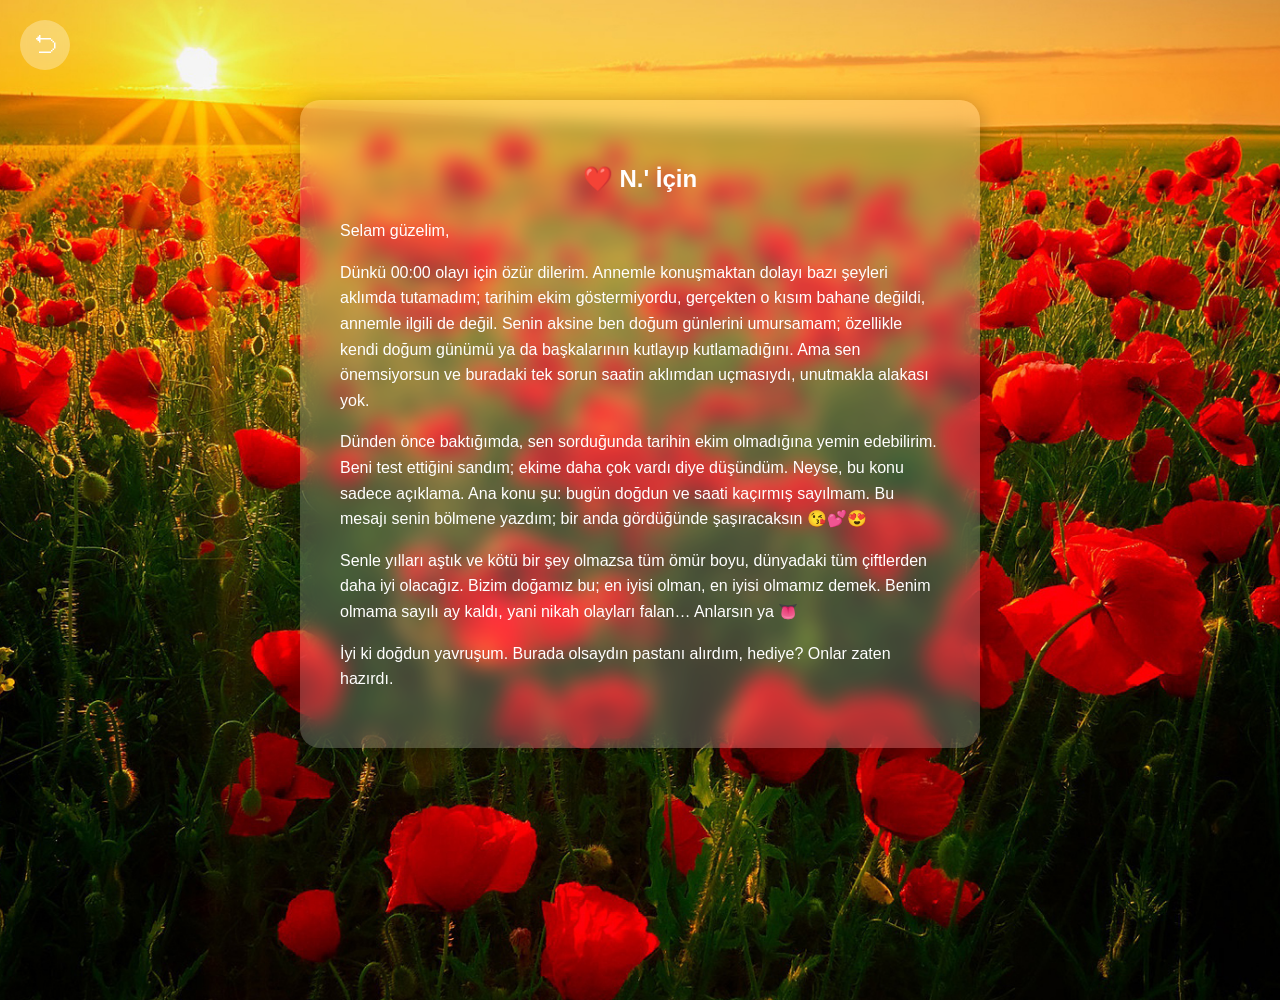
<file: Message/N_Message.html>
<!-- BU BİR 1889 BİLEŞENİDİR TAMAMEN TIPA TIP KOPYALANMASI YASAKTIR. -->




<!DOCTYPE html>
<html lang="en">




<button id="N_Button" onclick="window.location.href='../docs/index.html'">⮌</button>




<div id="N_Message_Block">
    <h2 id="N_Message_Title">❤️ N.' İçin</h2>

    <p>Selam güzelim,</p>

    <p>Dünkü 00:00 olayı için özür dilerim. Annemle konuşmaktan dolayı bazı şeyleri aklımda tutamadım; tarihim ekim göstermiyordu, gerçekten o kısım bahane değildi, annemle ilgili de değil. Senin aksine ben doğum günlerini umursamam; özellikle kendi doğum günümü ya da başkalarının kutlayıp kutlamadığını. Ama sen önemsiyorsun ve buradaki tek sorun saatin aklımdan uçmasıydı, unutmakla alakası yok.</p>

    <p>Dünden önce baktığımda, sen sorduğunda tarihin ekim olmadığına yemin edebilirim. Beni test ettiğini sandım; ekime daha çok vardı diye düşündüm. Neyse, bu konu sadece açıklama. Ana konu şu: bugün doğdun ve saati kaçırmış sayılmam. Bu mesajı senin bölmene yazdım; bir anda gördüğünde şaşıracaksın 😘💕😍</p>

    <p>Senle yılları aştık ve kötü bir şey olmazsa tüm ömür boyu, dünyadaki tüm çiftlerden daha iyi olacağız. Bizim doğamız bu; en iyisi olman, en iyisi olmamız demek. Benim olmama sayılı ay kaldı, yani nikah olayları falan… Anlarsın ya 👅</p>

    <p>İyi ki doğdun yavruşum. Burada olsaydın pastanı alırdım, hediye? Onlar zaten hazırdı.</p>
</div>




<style>

body {
    margin: 0;
    padding: 0;
    font-family: 'Ubuntu', sans-serif;
    background: url('../N_Folder/N_Message_Background.jpg') no-repeat center center;
    background-size: cover;
    height: 100vh;
}




#N_Message_Title {
    text-align: center;
    margin-bottom: 20px;
    font-size: 24px;
    color: #fff;
}




#N_Message_Block {
    background: rgba(255, 255, 255, 0.2);
    backdrop-filter: blur(10px);
    padding: 40px;
    border-radius: 20px;
    max-width: 600px;
    color: #fff;
    box-shadow: 0 4px 20px rgba(0,0,0,0.3);
    line-height: 1.6;
    text-align: left;
    margin: 100px auto;
}




#N_Button {
    position: fixed;
    top: 20px;
    left: 20px;
    width: 50px;
    height: 50px;
    border-radius: 50%;
    border: none;
    background: rgba(255, 255, 255, 0.3);
    color: #fff;
    font-size: 24px;
    cursor: pointer;
    backdrop-filter: blur(5px);
    display: flex;
    justify-content: center;
    align-items: center;
    transition: background 0.3s;
}




#N_Button:hover {
    background: rgba(255, 255, 255, 0.5);
}
</style>

</html>
</file>
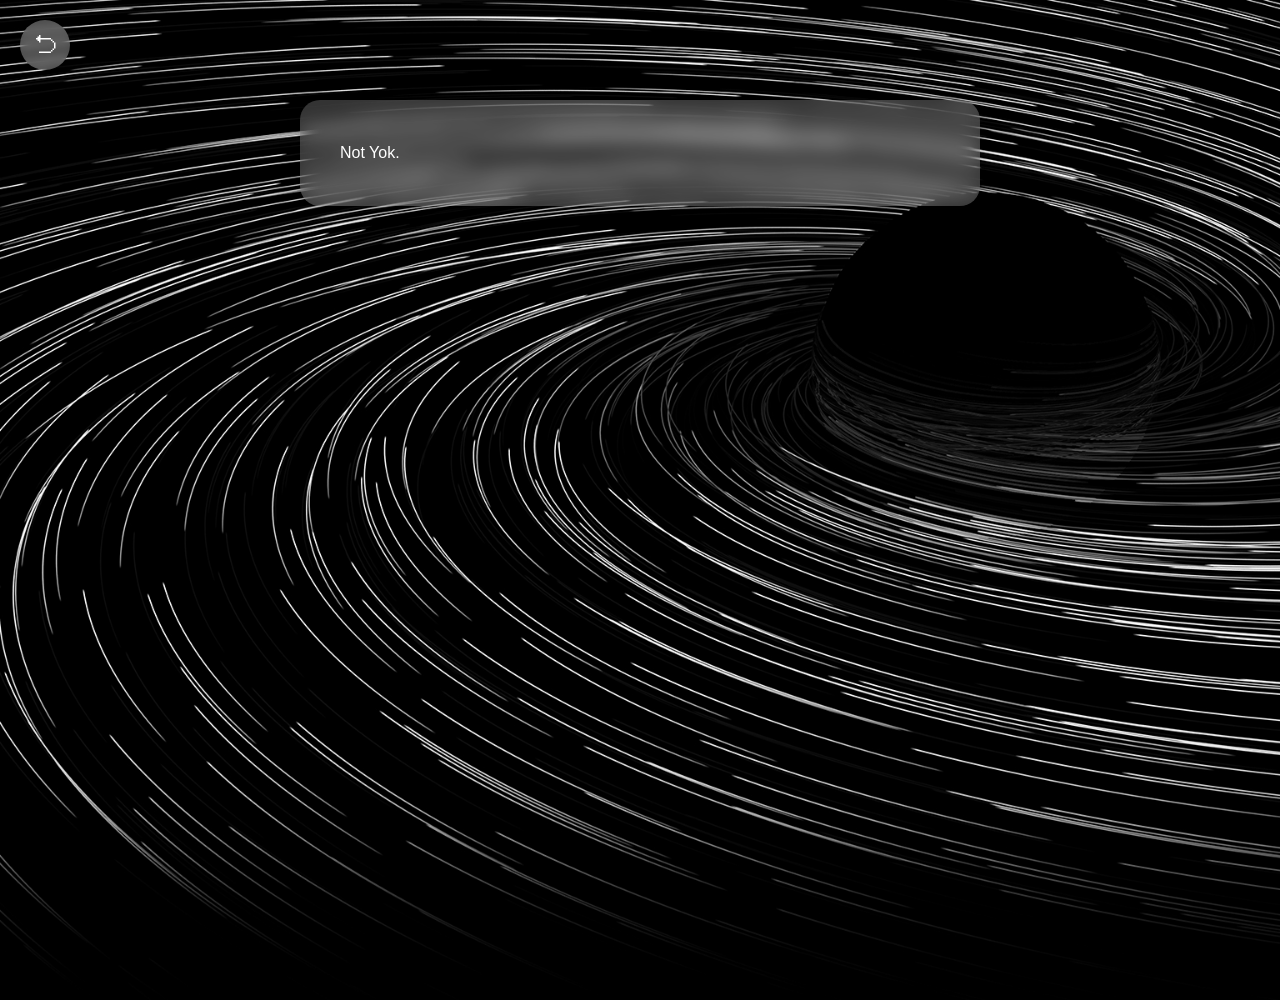
<file: Message/V_Message.html>
<!-- BU BİR 1889 BİLEŞENİDİR TAMAMEN TIPA TIP KOPYALANMASI YASAKTIR. -->




<!DOCTYPE html>
<html lang="en">




<button id="V_Button" onclick="window.location.href='../docs/index.html'">⮌</button>




<div id="V_Message_Block">
Not Yok.
</div>




<style>

body {
    margin: 0;
    padding: 0;
    font-family: 'Ubuntu', sans-serif;
    background: url('../V_Folder/V_Message_Background.jpg') no-repeat center center;
    background-size: cover;
    height: 100vh;
}




#V_Message_Title {
    text-align: center;
    margin-bottom: 20px;
    font-size: 24px;
    color: #fff;
}




#V_Message_Block {
    background: rgba(255, 255, 255, 0.2);
    backdrop-filter: blur(10px);
    padding: 40px;
    border-radius: 20px;
    max-width: 600px;
    color: #fff;
    box-shadow: 0 4px 20px rgba(0,0,0,0.3);
    line-height: 1.6;
    text-align: left;
    margin: 100px auto;
}




#V_Button {
    position: fixed;
    top: 20px;
    left: 20px;
    width: 50px;
    height: 50px;
    border-radius: 50%;
    border: none;
    background: rgba(255, 255, 255, 0.3);
    color: #fff;
    font-size: 24px;
    cursor: pointer;
    backdrop-filter: blur(5px);
    display: flex;
    justify-content: center;
    align-items: center;
    transition: background 0.3s;
}




#V_Button:hover {
    background: rgba(255, 255, 255, 0.5);
}
</style>

</html>
</file>
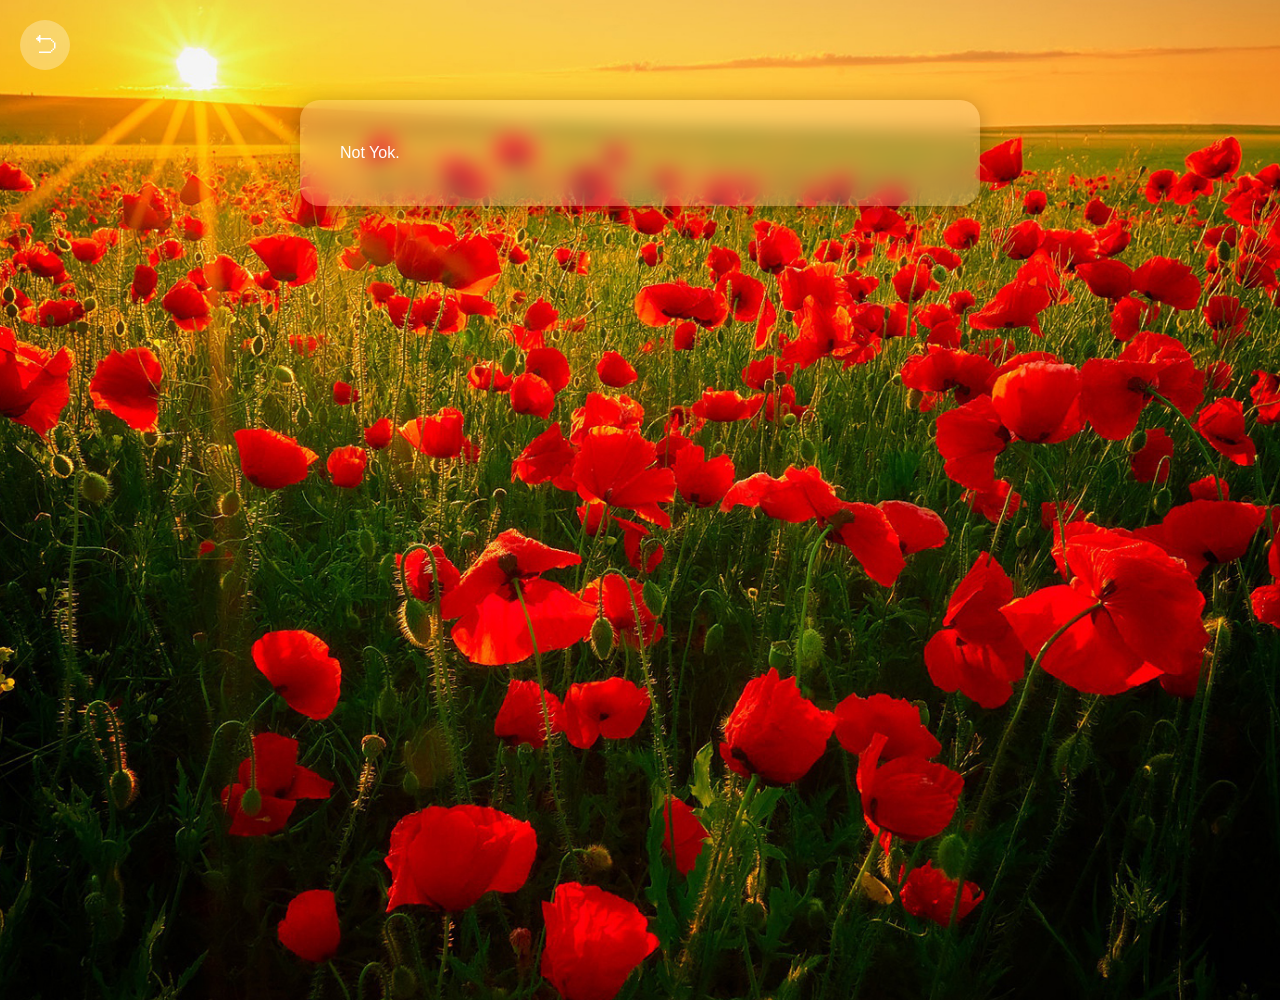
<file: docs/Message/N_Message.html>
<!-- BU BİR 1889 BİLEŞENİDİR TAMAMEN TIPA TIP KOPYALANMASI YASAKTIR. -->




<!DOCTYPE html>
<html lang="en">




<button id="N_Button" onclick="window.location.href='../index.html'">⮌</button>




<div id="N_Message_Block">
Not Yok.
</div>




<style>

body {
    margin: 0;
    padding: 0;
    font-family: 'Ubuntu', sans-serif;
    background: url('../N_Folder/N_Message_Background.jpg') no-repeat center center;
    background-size: cover;
    height: 100vh;
}




#N_Message_Title {
    text-align: center;
    margin-bottom: 20px;
    font-size: 24px;
    color: #fff;
}




#N_Message_Block {
    background: rgba(255, 255, 255, 0.2);
    backdrop-filter: blur(10px);
    padding: 40px;
    border-radius: 20px;
    max-width: 600px;
    color: #fff;
    box-shadow: 0 4px 20px rgba(0,0,0,0.3);
    line-height: 1.6;
    text-align: left;
    margin: 100px auto;
}




#N_Button {
    position: fixed;
    top: 20px;
    left: 20px;
    width: 50px;
    height: 50px;
    border-radius: 50%;
    border: none;
    background: rgba(255, 255, 255, 0.3);
    color: #fff;
    font-size: 24px;
    cursor: pointer;
    backdrop-filter: blur(5px);
    display: flex;
    justify-content: center;
    align-items: center;
    transition: background 0.3s;
}




#N_Button:hover {
    background: rgba(255, 255, 255, 0.5);
}
</style>

</html>
</file>
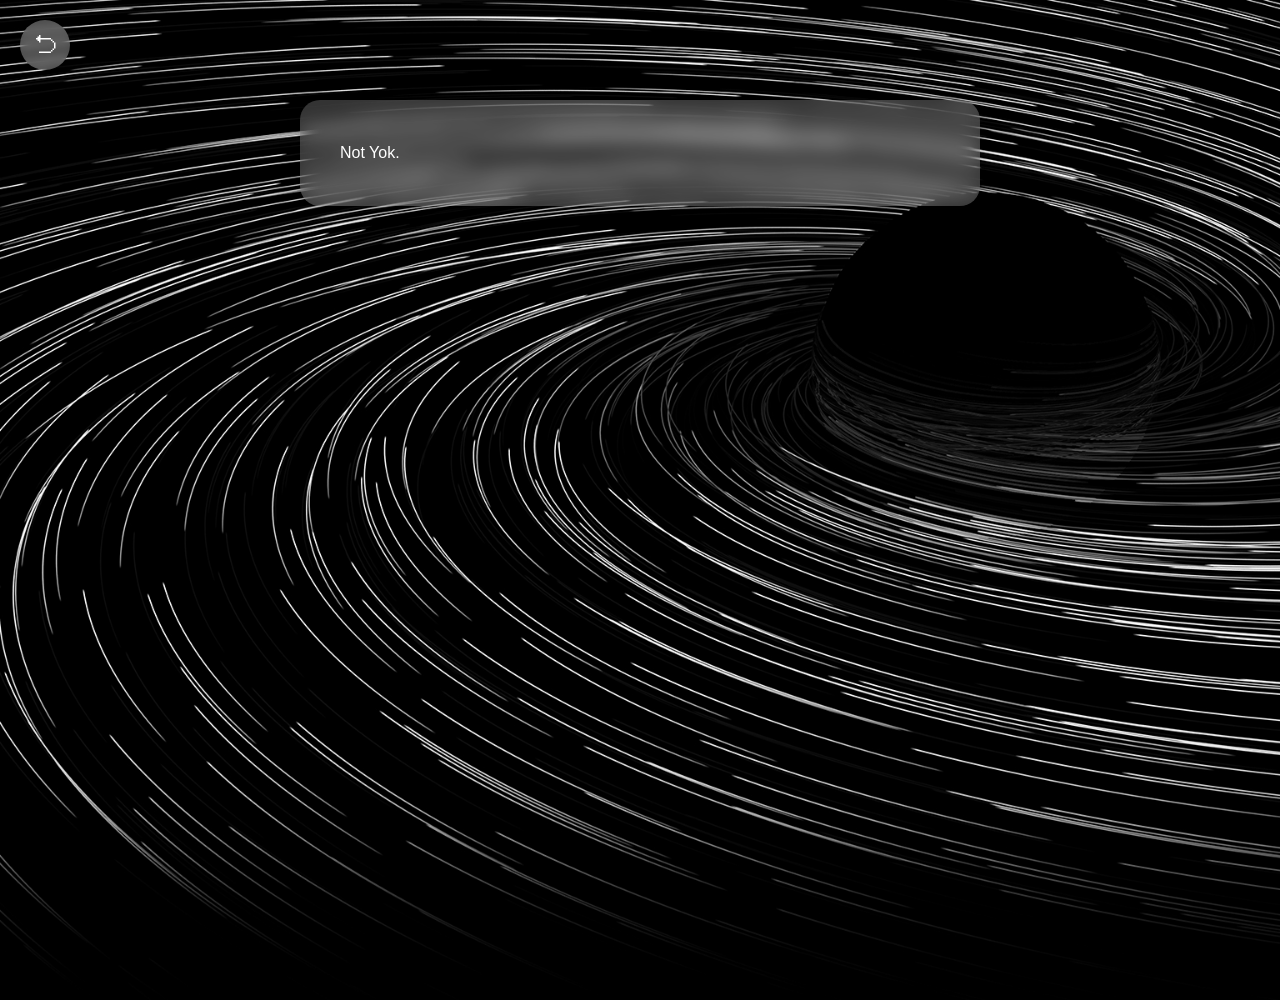
<file: docs/Message/V_Message.html>
<!-- BU BİR 1889 BİLEŞENİDİR TAMAMEN TIPA TIP KOPYALANMASI YASAKTIR. -->




<!DOCTYPE html>
<html lang="en">




<button id="V_Button" onclick="window.location.href='../index.html'">⮌</button>




<div id="V_Message_Block">
Not Yok.
</div>




<style>

body {
    margin: 0;
    padding: 0;
    font-family: 'Ubuntu', sans-serif;
    background: url('../V_Folder/V_Message_Background.jpg') no-repeat center center;
    background-size: cover;
    height: 100vh;
}




#V_Message_Title {
    text-align: center;
    margin-bottom: 20px;
    font-size: 24px;
    color: #fff;
}




#V_Message_Block {
    background: rgba(255, 255, 255, 0.2);
    backdrop-filter: blur(10px);
    padding: 40px;
    border-radius: 20px;
    max-width: 600px;
    color: #fff;
    box-shadow: 0 4px 20px rgba(0,0,0,0.3);
    line-height: 1.6;
    text-align: left;
    margin: 100px auto;
}




#V_Button {
    position: fixed;
    top: 20px;
    left: 20px;
    width: 50px;
    height: 50px;
    border-radius: 50%;
    border: none;
    background: rgba(255, 255, 255, 0.3);
    color: #fff;
    font-size: 24px;
    cursor: pointer;
    backdrop-filter: blur(5px);
    display: flex;
    justify-content: center;
    align-items: center;
    transition: background 0.3s;
}




#V_Button:hover {
    background: rgba(255, 255, 255, 0.5);
}
</style>

</html>
</file>
